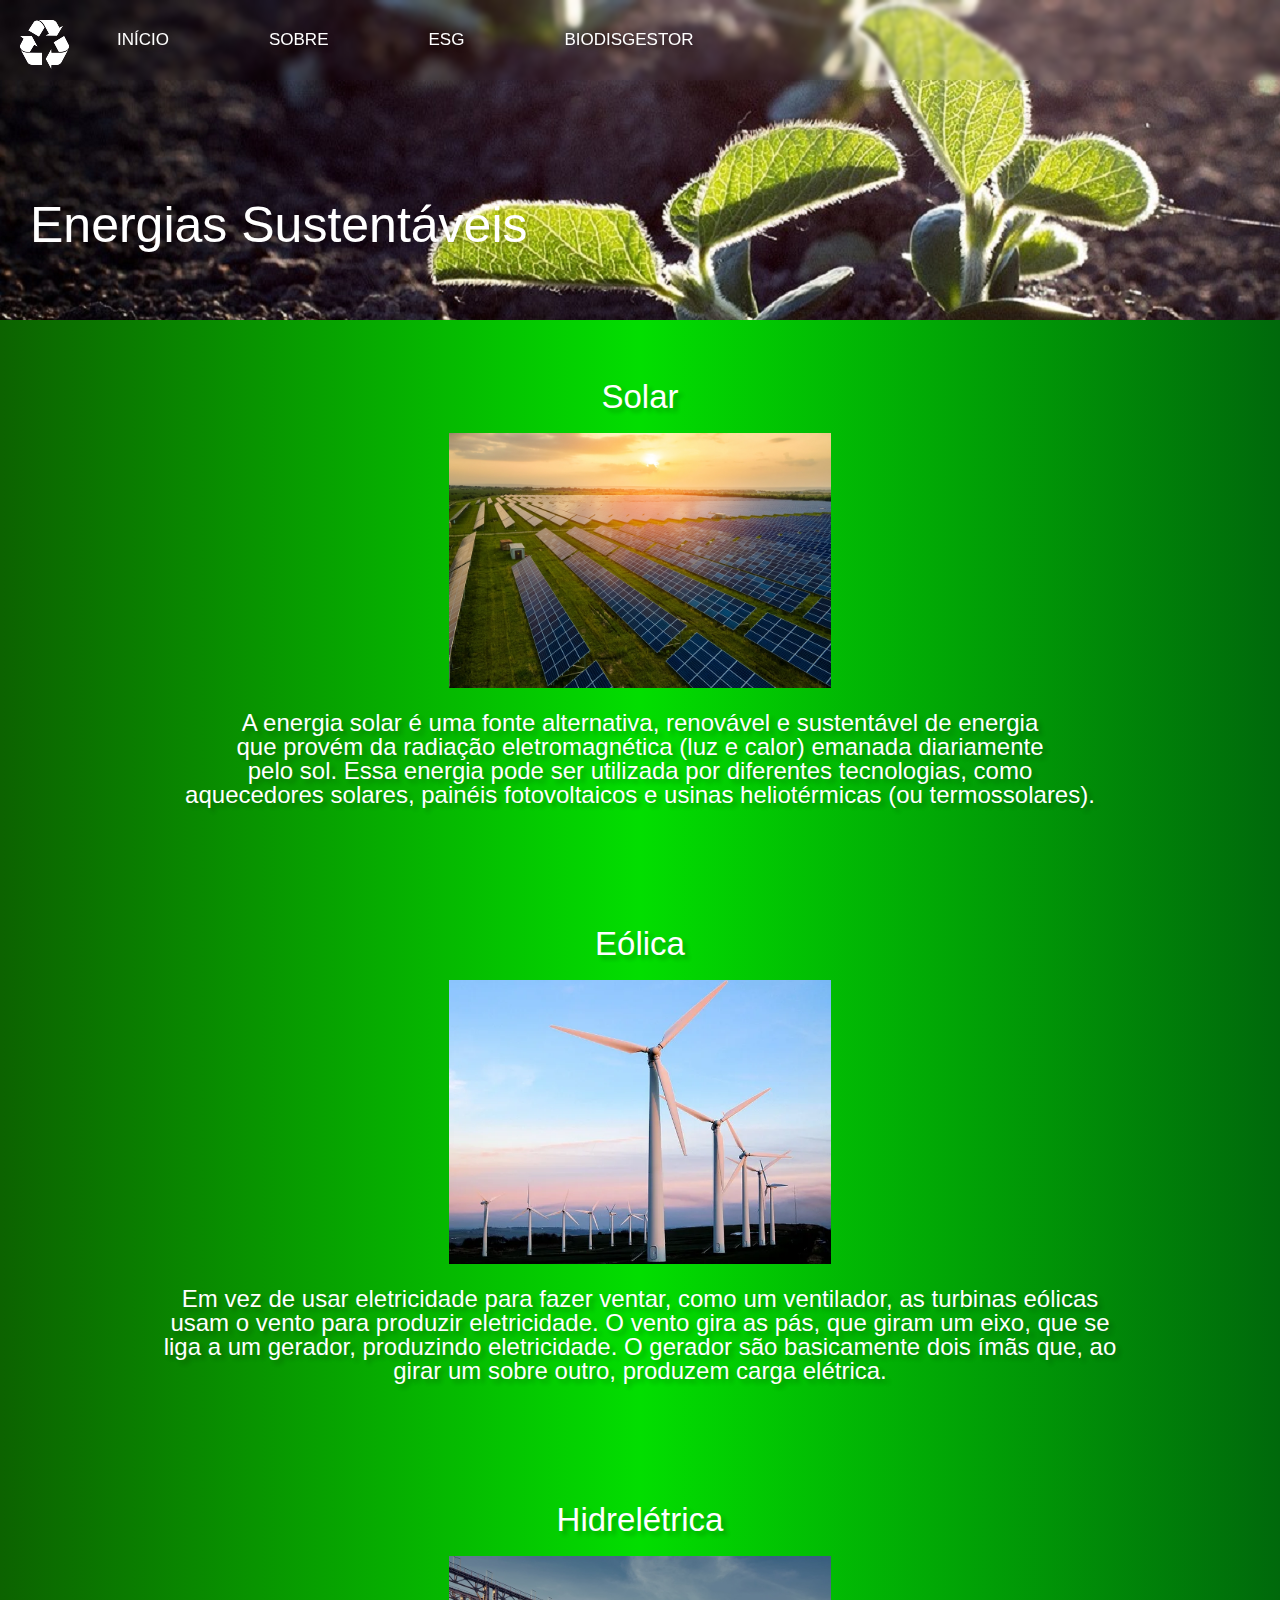
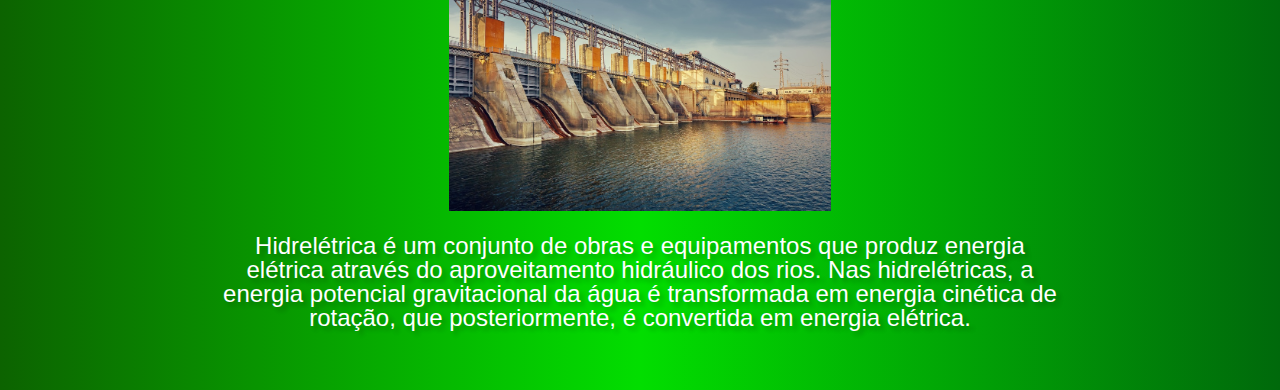
<file: index2.html>
<!DOCTYPE html>
<html lang="pt-bt">
    <head>
        <meta charset="UTF-8">
        <meta http-equiv="X-UA-Compatible" content="IE=edge">
        <meta name="viewport" content="width=device-width, initial-scale=1.0">
        <link rel="stylesheet" href="https://cxstro06.github.io/projeto-agrinho2022/style2.css">
        <link rel="stylesheet" href="https://cxstro06.github.io/projeto-agrinho2022/reset.css">
        <title>Tipos de ESG</title>
    </head>
    <body>
        <nav>
            <label id="logo"><img src="https://cxstro06.github.io/projeto-agrinho2022/pngwing.com (1).png"></label>
            <ul>
                <li><a href="https://cxstro06.github.io/projeto-agrinho2022/index3.html">Início</a></li>
                <li><a href="https://cxstro06.github.io/projeto-agrinho2022/index.html">Sobre</a></li>
                <li><a href="https://cxstro06.github.io/projeto-agrinho2022/index2.html">ESG</a></li>
                <li><a href="https://cxstro06.github.io/projeto-agrinho2022/index4.html">Biodisgestor</a></li>
            </ul>
        </nav>
        <div id="cabecario">
            <h1>
                Energias Sustentáveis
            </h1>
        </div>
        <div id="solar">
            <h1>
                Solar
            </h1>
            <img src="https://cxstro06.github.io/projeto-agrinho2022/solar.jpg">
            <p>A energia solar é uma fonte alternativa, renovável e sustentável de energia</p>
            <p>que provém da radiação eletromagnética (luz e calor) emanada diariamente</p>
            <p>pelo sol. Essa energia pode ser utilizada por diferentes tecnologias, como</p>
            <p>aquecedores solares, painéis fotovoltaicos e usinas heliotérmicas (ou termossolares).</p>
        </div>
        <div id="eolica">
            <h1>
                Eólica
            </h1>
            <img src="https://cxstro06.github.io/projeto-agrinho2022/eolica.webp">
            <p>Em vez de usar eletricidade para fazer ventar, como um ventilador, as turbinas eólicas</p>
            <p>usam o vento para produzir eletricidade. O vento gira as pás, que giram um eixo, que se</p>
            <p>liga a um gerador, produzindo eletricidade. O gerador são basicamente dois ímãs que, ao</p>
            <p>girar um sobre outro, produzem carga elétrica.</p>
        </div>
        <div id="hidreletrica">
            <h1>
                Hidrelétrica
            </h1>
            <img src="https://cxstro06.github.io/projeto-agrinho2022/hidreletrica.jpg">
            <p>Hidrelétrica é um conjunto de obras e equipamentos que produz energia</p>
            <p>elétrica através do aproveitamento hidráulico dos rios. Nas hidrelétricas, a</p>
            <p>energia potencial gravitacional da água é transformada em energia cinética de</p>
            <p>rotação, que posteriormente, é convertida em energia elétrica.</p>
        </div>
    </body>    
</html>
</file>
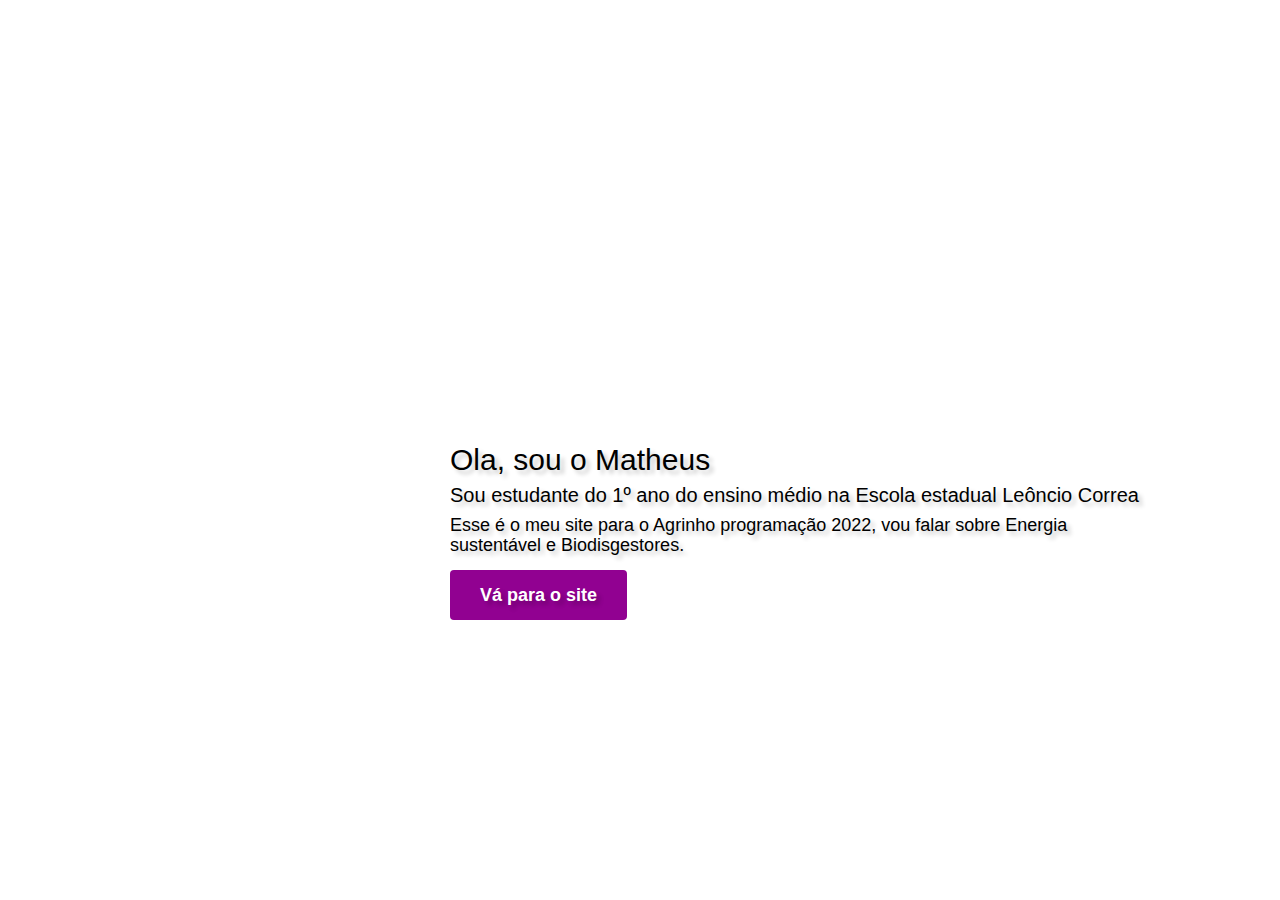
<file: index3.html>
<!DOCTYPE html>
<html lang="pt-br">
<head>
    <meta charset="UTF-8">
    <meta http-equiv="X-UA-Compatible" content="IE=edge">
    <meta name="viewport" content="width=device-width, initial-scale=1.0">
    <link rel="stylesheet" href="https://cxstro06.github.io/projeto-agrinho2022/style3.css"/>
    <link rel="stylesheet" href="https://cxstro06.github.io/projeto-agrinho2022/reset.css">
    <title>Início</title>
</head>
<body>
    <div id="home">
        <h1>Ola, sou o Matheus</h2>
        <h2>Sou estudante do 1º ano do ensino médio na Escola estadual Leôncio Correa</h2>
        <section> Esse é o meu site para o Agrinho programação 2022,
        vou falar sobre Energia sustentável e Biodisgestores.
    </section>
        <a href="https://cxstro06.github.io/projeto-agrinho2022/index.html" class="botao">Vá para o site</a>
    </div>
</body>
</html>
</file>
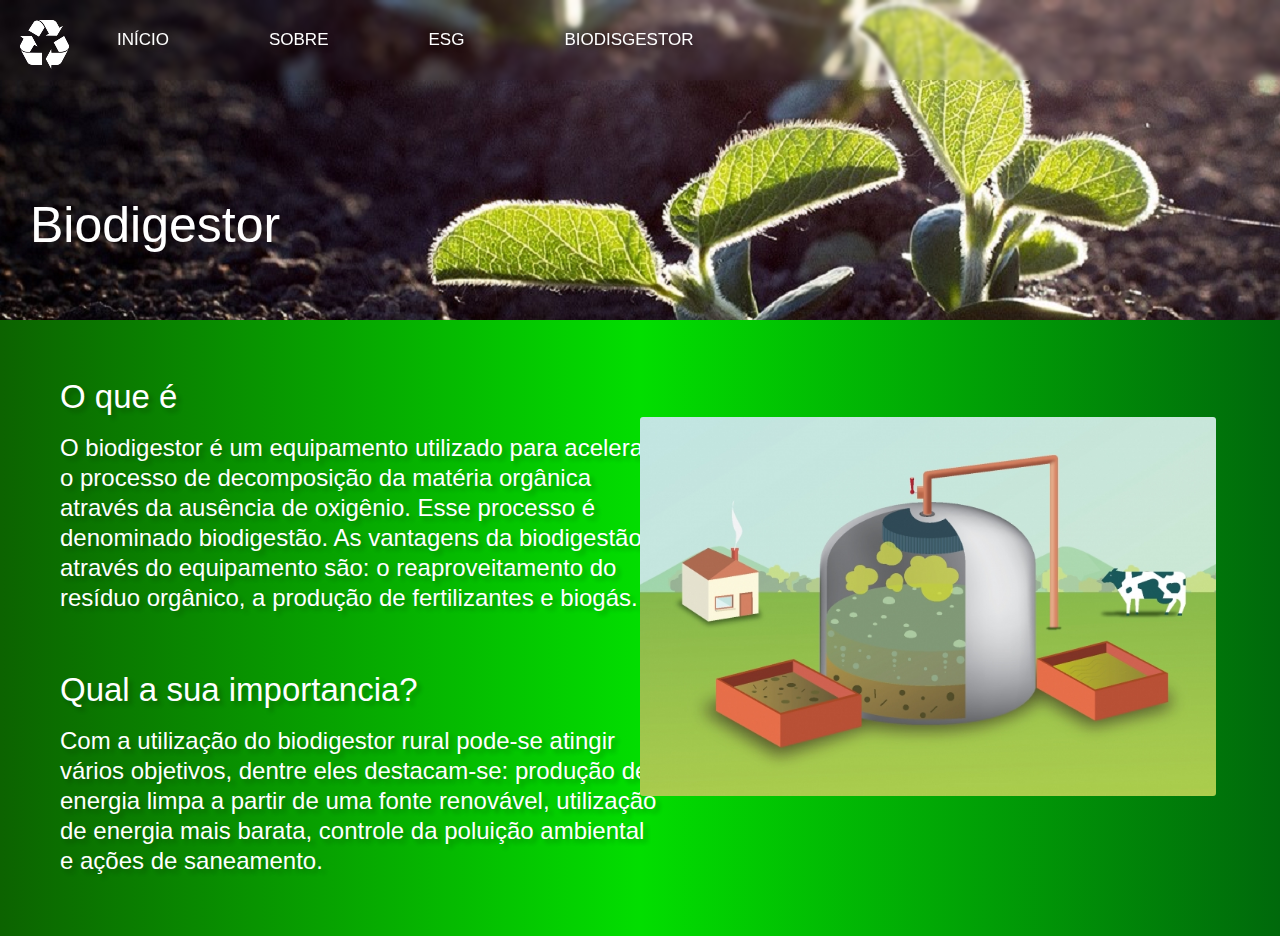
<file: index4.html>
<!DOCTYPE html>
<html lang="pt-br">
<head>
    <meta charset="UTF-8">
    <meta http-equiv="X-UA-Compatible" content="IE=edge">
    <meta name="viewport" content="width=device-width, initial-scale=1.0">
    <link rel="stylesheet" href="https://cxstro06.github.io/projeto-agrinho2022/style4.css"/>
    <link rel="stylesheet" href="https://cxstro06.github.io/projeto-agrinho2022/reset.css">
    <title>Biodigestor</title>
</head>
<body>
    <div id="navbar">
        <nav>
            <label id="logo"><img src="https://cxstro06.github.io/projeto-agrinho2022/pngwing.com (1).png"></label>
            <ul>
                <li><a href="https://cxstro06.github.io/projeto-agrinho2022/index3.html">Início</a></li>
                <li><a href="https://cxstro06.github.io/projeto-agrinho2022/index.html">Sobre</a></li>
                <li><a href="https://cxstro06.github.io/projeto-agrinho2022/index2.html">ESG</a></li>
                <li><a href="https://cxstro06.github.io/projeto-agrinho2022/index4.html">Biodisgestor</a></li>
            </ul>
        </nav>
    
    </div>
    <div id="cabecario">
        <h1>Biodigestor</h1>
    </div>
    <div id="oque-e">
        <h1>O que é</h1>
        <p>O biodigestor é um equipamento utilizado para acelerar o processo de decomposição da matéria orgânica através da ausência de oxigênio. Esse processo é denominado biodigestão. As vantagens da biodigestão através do equipamento são: o reaproveitamento do resíduo orgânico, a produção de fertilizantes e biogás.</p>
    </div>
    <img  id="bio" src="https://cxstro06.github.io/projeto-agrinho2022/INFO_BIOGAS-portada-02-02-759x500.jpg">
    <div id="como-funciona">
         <h1>Qual a sua importancia?</h1>
         <p>Com a utilização do biodigestor rural pode-se atingir vários objetivos, dentre eles destacam-se: produção de energia limpa a partir de uma fonte renovável, utilização de energia mais barata, controle da poluição ambiental e ações de saneamento.</p>
    </div>
</body>
</html>
</file>
